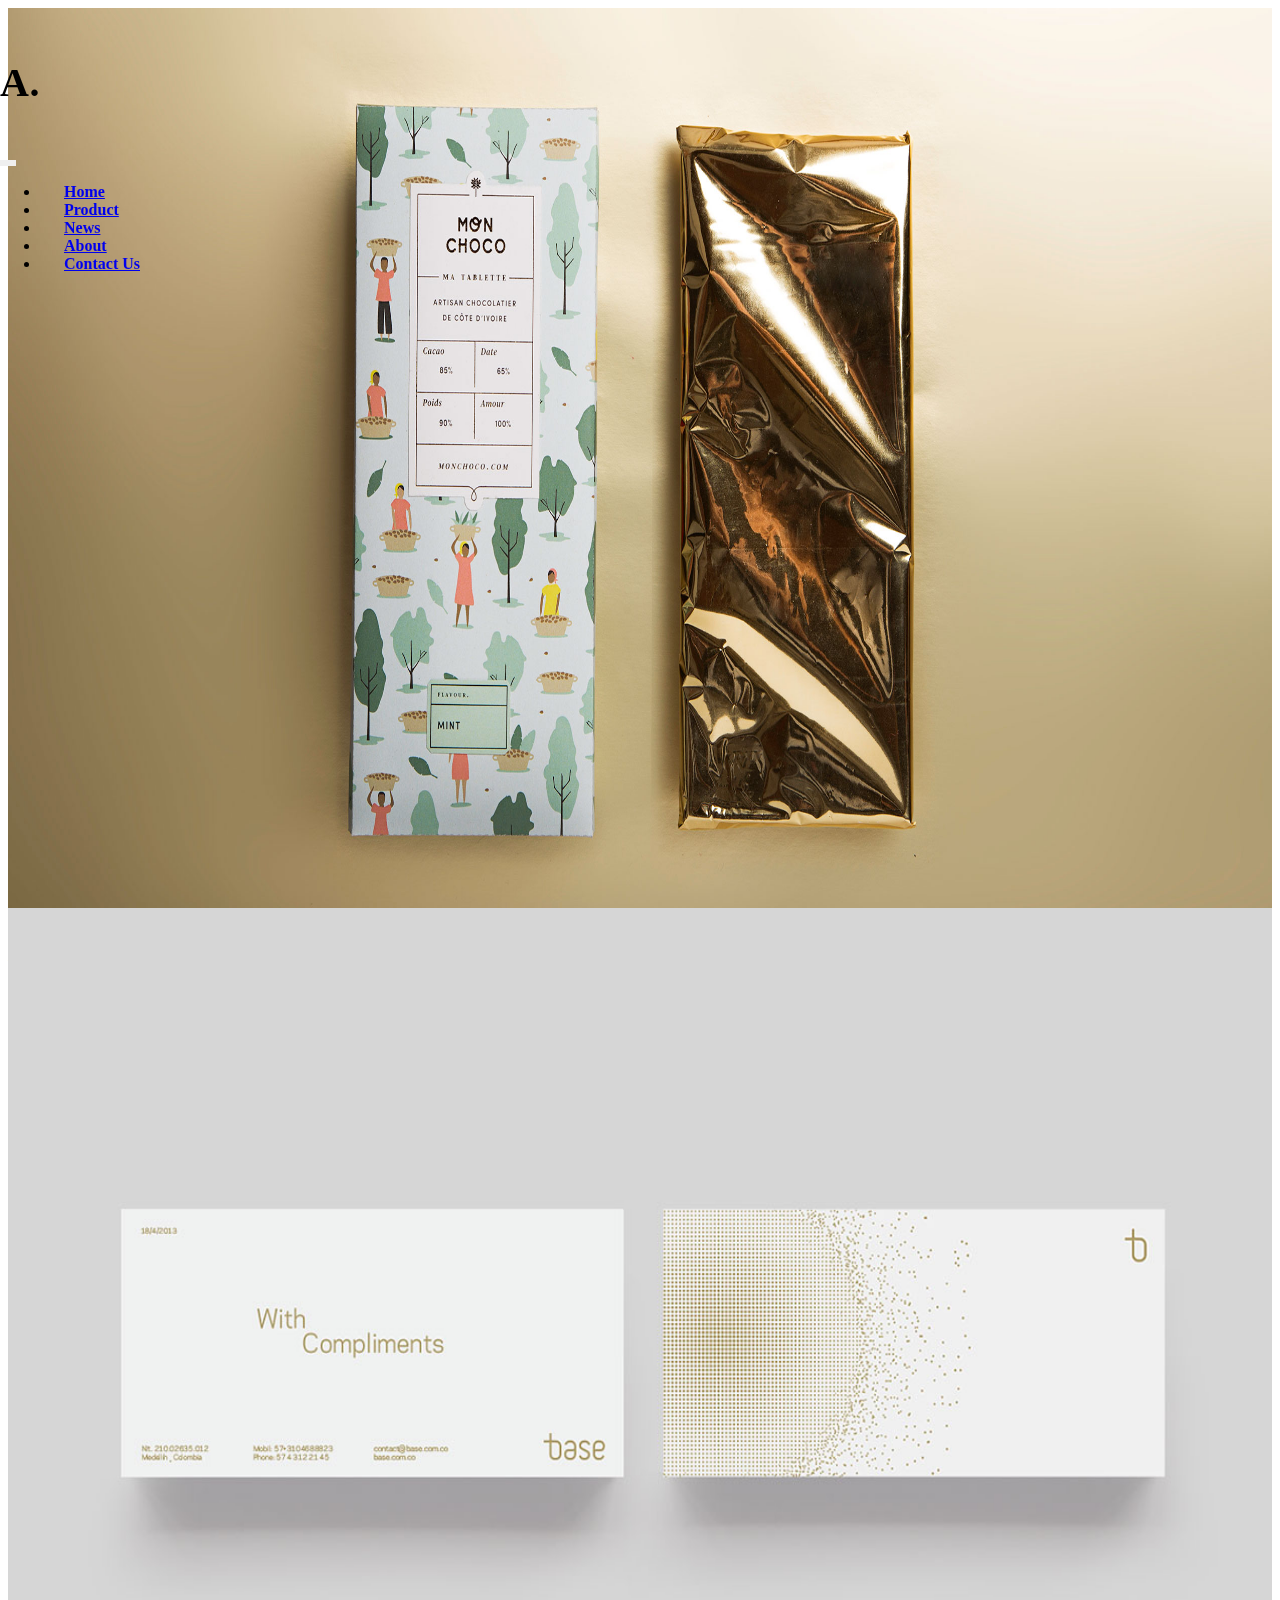
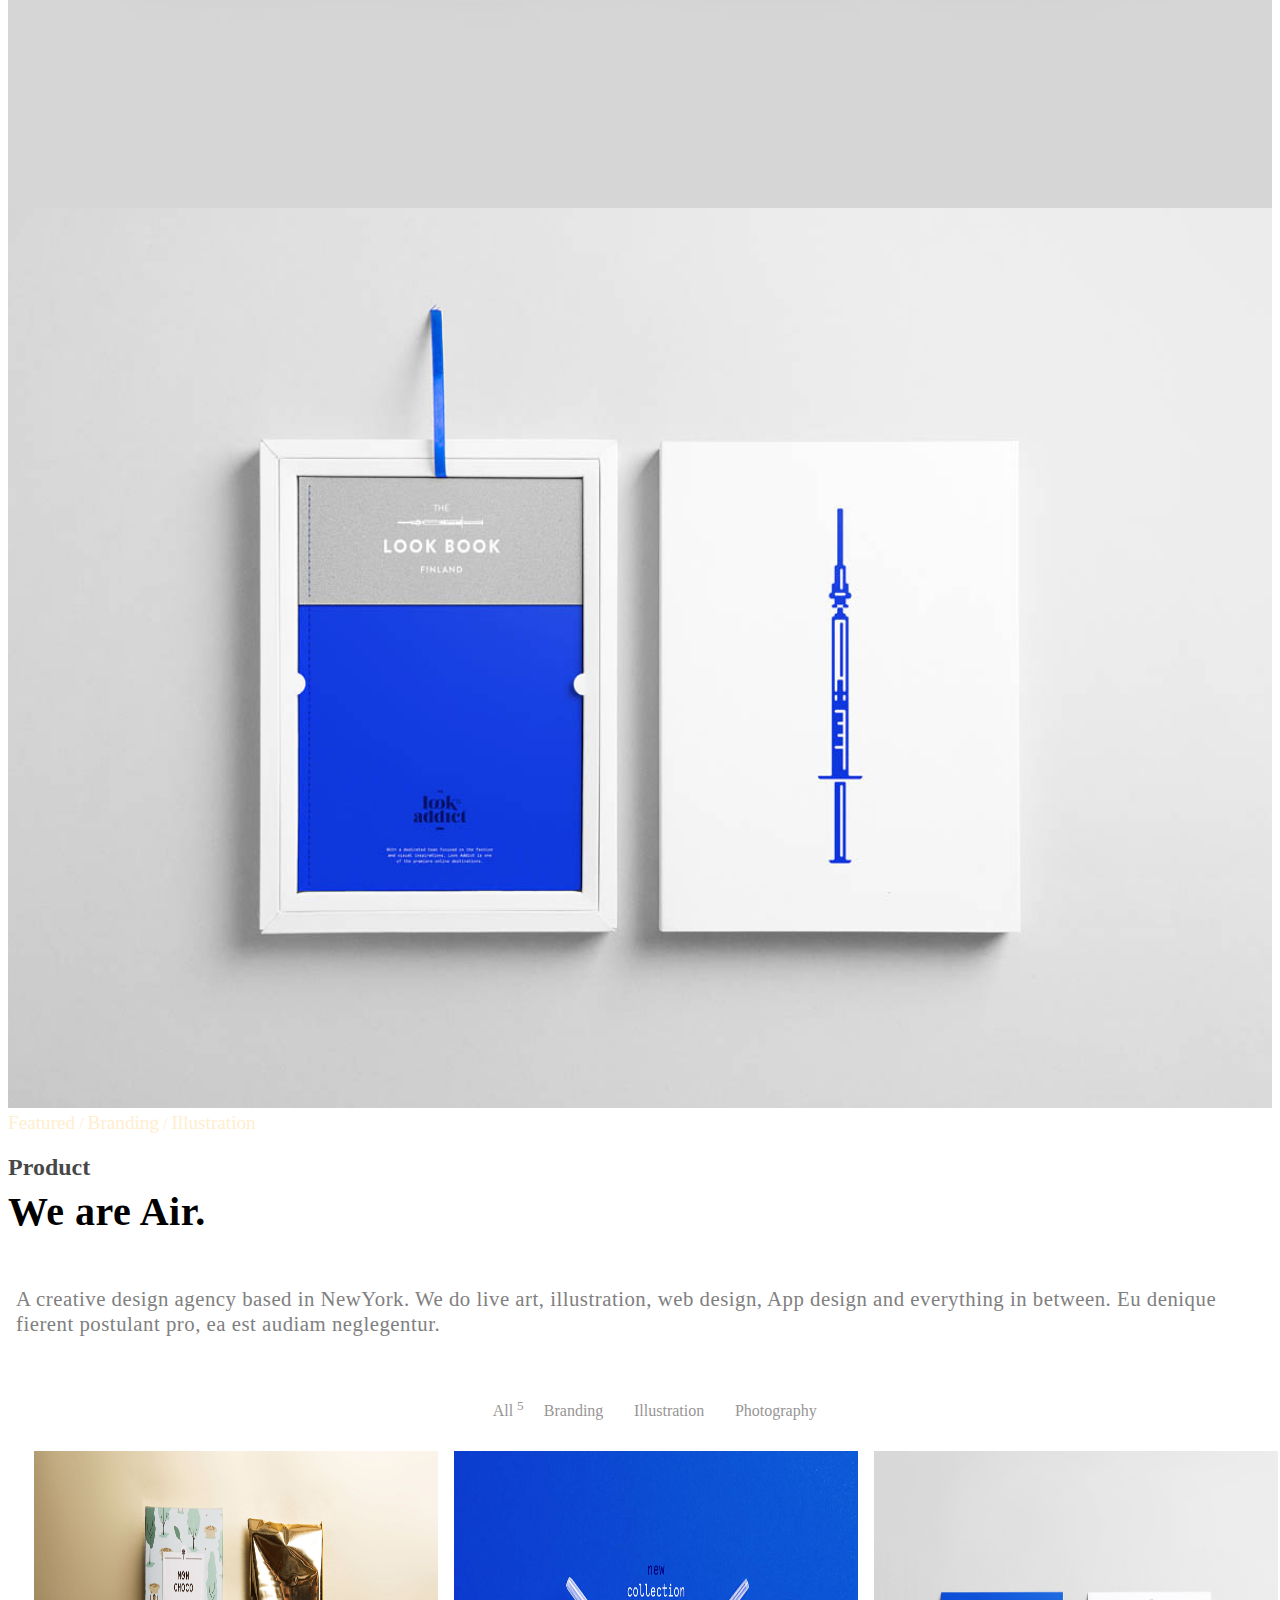
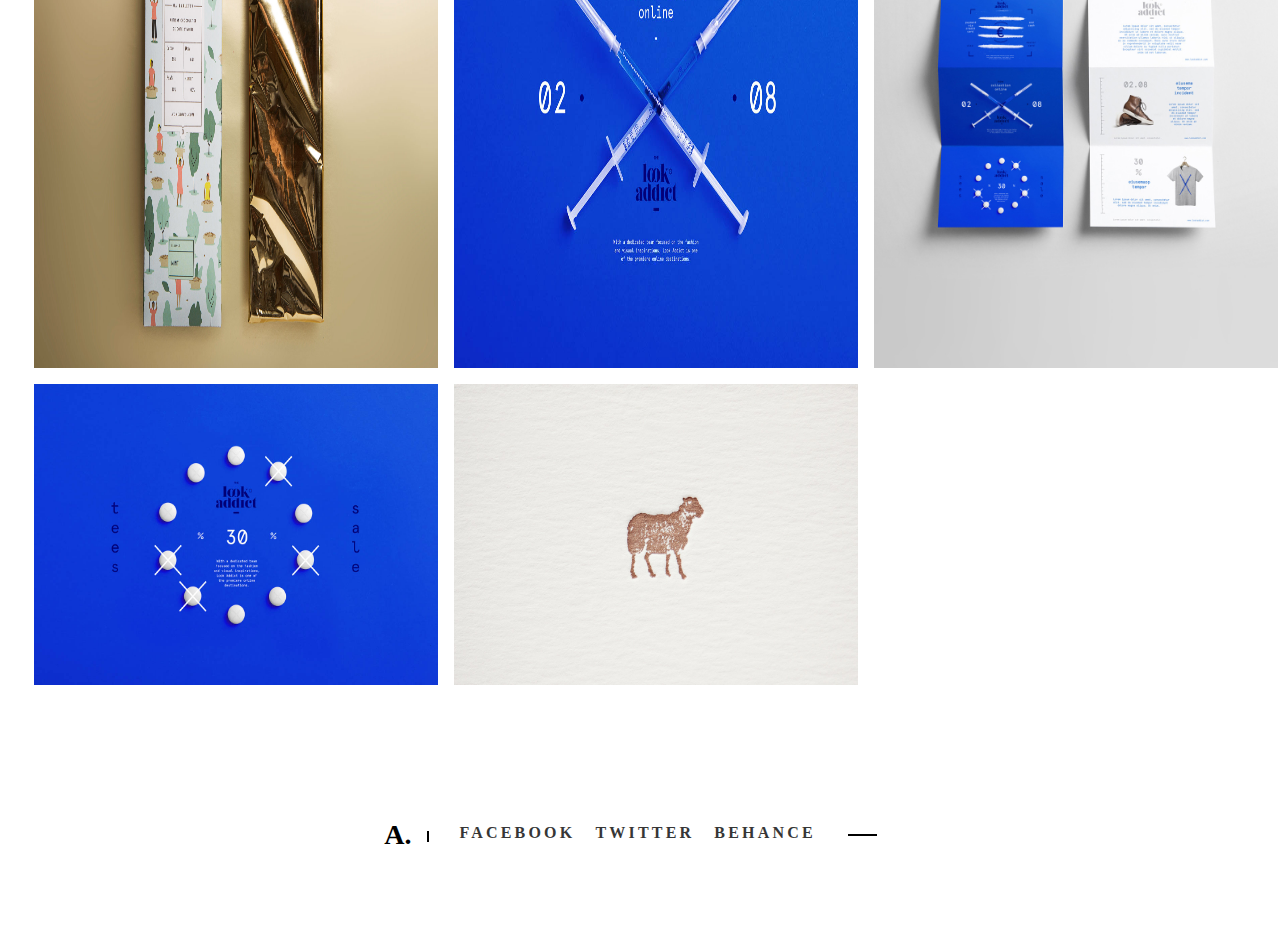
<file: Air-Site/html/index.html>
<!DOCTYPE html>
<html lang="en">
<head>
    <meta charset="UTF-8">
    <meta http-equiv="X-UA-Compatible" content="IE=edge">
    <meta name="viewport" content="width=device-width, initial-scale=1.0">
    <link href="https://cdn.jsdelivr.net/npm/bootstrap@5.2.3/dist/css/bootstrap.min.css" rel="stylesheet" integrity="sha384-rbsA2VBKQhggwzxH7pPCaAqO46MgnOM80zW1RWuH61DGLwZJEdK2Kadq2F9CUG65" crossorigin="anonymous">
    <link rel="stylesheet" href="../css/style.css">
    <title>Air Design</title>
</head>
<body>
    
                     <!--Navbar-->
    <nav class="navbar navbar-expand-lg bg-body-tertiary" data-visible="false">
        <div class="container">
          <h1 class="navbar-brand">A.</h1>
          <button class="navbar-toggler" type="button" data-bs-toggle="collapse" data-bs-target="#navbarNav" aria-controls="navbarNav" aria-expanded="false" aria-label="Toggle navigation">
            <span class="navbar-toggler-icon"></span>
          </button>
          <div class="collapse navbar-collapse" id="navbarNav">
            <ul class="navbar-nav">
              <li class="nav-item">
                <a class="nav-link fancy-link" aria-current="page" href="index.html">Home</a>
              </li>
              <li class="nav-item">
                <a class="nav-link fancy-link" href="product.html">Product</a>
              </li>
              <li class="nav-item">
                <a class="nav-link fancy-link" href="media.html">News</a>
              </li>
              <li class="nav-item">
                <a class="nav-link fancy-link"  href="about.html">About</a>
              </li>
              <li class="nav-item">
                <a class="nav-link fancy-link" href="contact.html">Contact Us</a>
              </li>
            </ul>
          </div>
        </div>
      </nav>
                       <!-- Slider -->
      <div id="carouselExampleInterval" class="carousel slide" data-bs-ride="carousel">
        <div class="carousel-inner">
        <div class="carousel-item active" data-bs-interval="3500">
          <img src="../pics/moco1.jpg" class="d-block w-100 slider-img" alt="slider-pic">
          <div class="carousel-caption d-md-block">
            <span class="carousel-links">
              <a href="">Featured</a> <span class="divider">/</span>
              <a href="">Branding</Basefont></a> <span class="divider">/</span>
              <a href="">Illustration</a>
            </span>
            <h2>Product</h2>
          </div>
        </div>
        <div class="carousel-item" data-bs-interval="3500">
          <img src="../pics/Base-Visual-Identity-006.jpg" class="d-block w-100 slider-img" alt="slider-pic">
          <div class="carousel-caption d-md-block">
            <span class="carousel-links">
              <a href="">Featured</a> <span class="divider">/</span>
              <a href="">Branding</Basefont></a> <span class="divider">/</span>
              <a href="">Illustration</a>
            </span>
            <h2>Product</h2>
          </div>
        </div>
        <div class="carousel-item" data-bs-interval="3500">
          <img src="../pics/Look-Addict-004.jpg" class="d-block w-100 slider-img" alt="slider-pic">
          <div class="carousel-caption d-md-block">
            <span class="carousel-links">
              <a href="">Featured</a> <span class="divider">/</span>
              <a href="">Branding</Basefont></a> <span class="divider">/</span>
              <a href="">Illustration</a>
            </span>
            <h2>Product</h2>
          </div>
        </div>
      </div>
      <button class="carousel-control-prev" type="button" data-bs-target="#carouselExampleInterval" data-bs-slide="prev">
        <span class="carousel-control-prev-icon" aria-hidden="true"></span>
        <span class="visually-hidden">Previous</span>
      </button>
      <button class="carousel-control-next" type="button" data-bs-target="#carouselExampleInterval" data-bs-slide="next">
        <span class="carousel-control-next-icon" aria-hidden="true"></span>
        <span class="visually-hidden">Next</span>
      </button>
    </div>

     <h1 class="text-center pt-5">We are Air.</h1>
     <p class="text-center lh-base"> A creative design agency based in NewYork. We do live art, illustration, web design, App design and everything in between. Eu denique fierent postulant pro, ea est audiam neglegentur.</p>

     <div class="filter-gallery">
      <ul class="list">
        <li class="list-item active" data-filter="all">All <sup class="sup">5</sup></li>
        <li class="list-item" data-filter="branding">Branding <sup class="sup">2</sup></li>
        <li class="list-item" data-filter="illustration">Illustration <sup class="sup">1</sup></li>
        <li class="list-item" data-filter="photography">Photography <sup class="sup">2</sup></li>
      </ul>
      <div class="pics-collection">
        <img class="itembox branding" src="../pics/moco1.jpg">
        <img class="itembox branding" src="../pics/Look-Addict-009.jpg">
        <img class="itembox illustration" src="../pics/Look-Addict-007b.jpg">
        <img class="itembox photography" src="../pics/Look-Addict-010.jpg">
        <img class="itembox photography" src="../pics/Look-Addict-003.jpg">
      </div>
     </div>
     <footer class="footer text-center"> 
      <h3 class="fw-bold">A. <span class="straight"></span></h3>
      <div class="footer-links">
        <a class="fancy-link" href="">FACEBOOK</a> <a class="fancy-link" href="">TWITTER</a> <a class="fancy-link" href="">BEHANCE</a>
      </div>
        <div class="line" onclick="scrolltoTop()"></div>
     </footer>

    
    <script src="../javascript/index.js"></script>
    <script src="https://cdn.jsdelivr.net/npm/bootstrap@5.2.3/dist/js/bootstrap.bundle.min.js" integrity="sha384-kenU1KFdBIe4zVF0s0G1M5b4hcpxyD9F7jL+jjXkk+Q2h455rYXK/7HAuoJl+0I4" crossorigin="anonymous"></script>
</body>
</html>
</file>
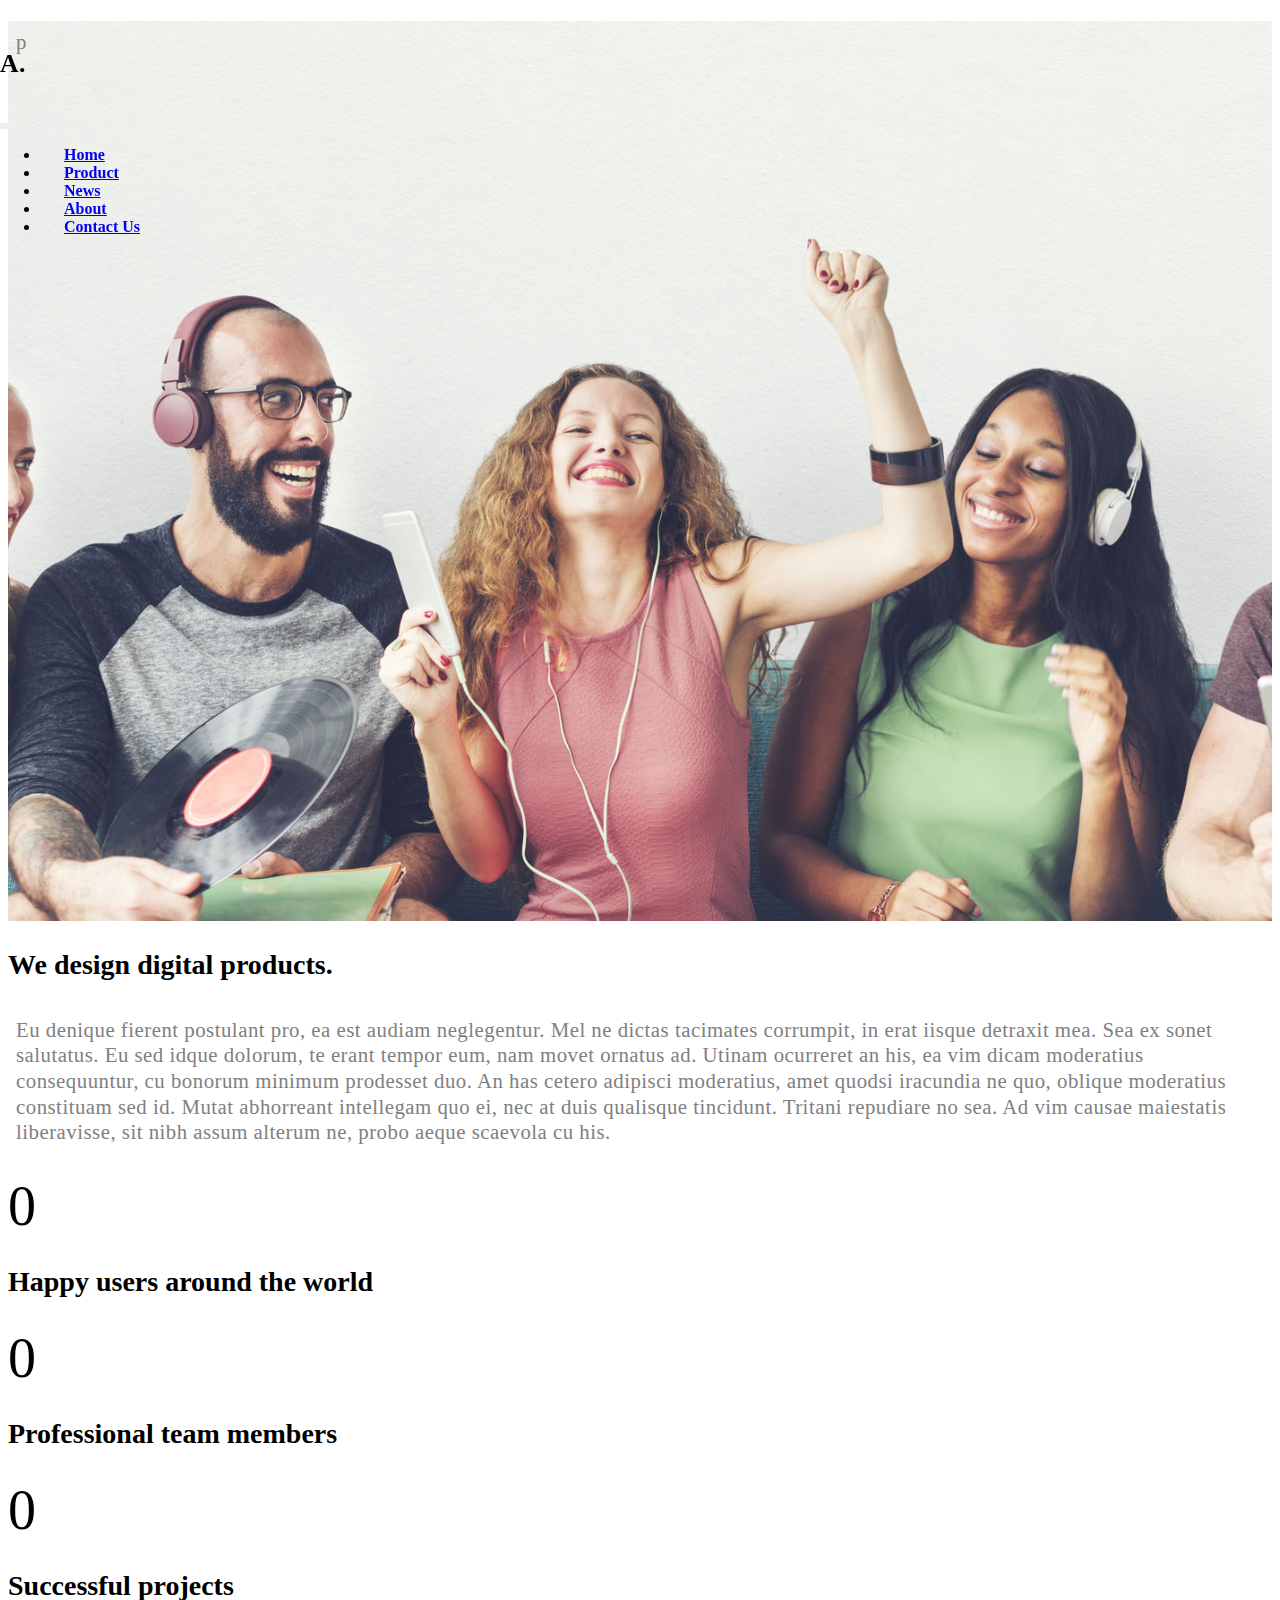
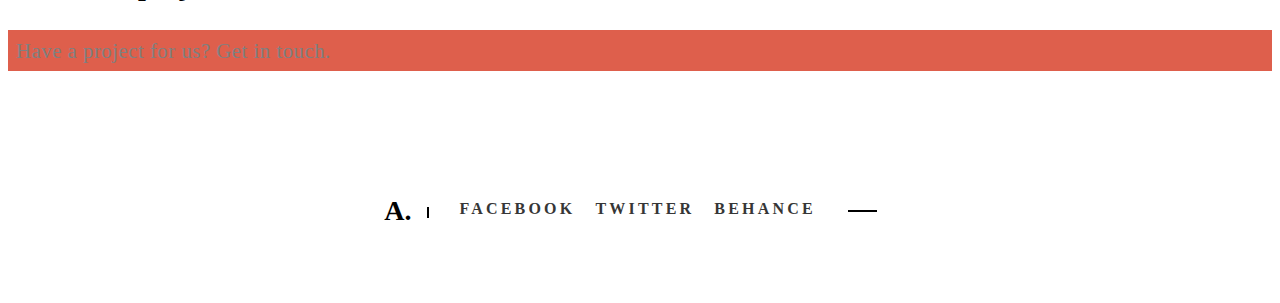
<file: Air-Site/html/about.html>
<!DOCTYPE html>
<html lang="en">
<head>
    <meta charset="UTF-8">
    <meta http-equiv="X-UA-Compatible" content="IE=edge">
    <meta name="viewport" content="width=device-width, initial-scale=1.0">
    <link href="https://cdn.jsdelivr.net/npm/bootstrap@5.2.3/dist/css/bootstrap.min.css" rel="stylesheet" integrity="sha384-rbsA2VBKQhggwzxH7pPCaAqO46MgnOM80zW1RWuH61DGLwZJEdK2Kadq2F9CUG65" crossorigin="anonymous">
    <link rel="stylesheet" href="../css/about.css">
    <link rel="stylesheet" href="../css/style.css">
    
    <title>Air Design</title>
</head>
<body>
    <nav class="navbar navbar-expand-lg bg-body-tertiary" data-visible="false">
        <div class="container">
          <h1 class="navbar-brand h1">A.</h1>
          <button class="navbar-toggler" type="button" data-bs-toggle="collapse" data-bs-target="#navbarNav" aria-controls="navbarNav" aria-expanded="false" aria-label="Toggle navigation">
            <span class="navbar-toggler-icon"></span>
          </button>
          <div class="collapse navbar-collapse" id="navbarNav">
            <ul class="navbar-nav">
              <li class="nav-item">
                <a class="nav-link fancy-link" aria-current="page" href="index.html">Home</a>
              </li>
              <li class="nav-item">
                <a class="nav-link fancy-link" href="product.html">Product</a>
              </li>
              <li class="nav-item">
                <a class="nav-link fancy-link" href="media.html">News</a>
              </li>
              <li class="nav-item">
                <a class="nav-link fancy-link" href="about.html">About</a>
              </li>
              <li class="nav-item">
                <a class="nav-link fancy-link" href="contact.html">Contact Us</a>
              </li>
            </ul>
          </div>
        </div>
      </nav>

      <section class="hero-img">
         <p class="opacity-0">p</p>
      </section>

    <section class="mt-5">
      <h3 class="text-center">We design digital products.</h3>
       <p class="pt-3 text-center lh-base">Eu denique fierent postulant pro, ea est audiam neglegentur. Mel ne dictas tacimates corrumpit, in erat iisque detraxit mea. Sea ex sonet salutatus. Eu sed idque dolorum, te erant tempor eum, nam movet ornatus ad. Utinam ocurreret an his, ea vim dicam moderatius consequuntur, cu bonorum minimum prodesset duo. An has cetero adipisci moderatius, amet quodsi iracundia ne quo, oblique moderatius constituam sed id. Mutat abhorreant intellegam quo ei, nec at duis qualisque tincidunt. Tritani repudiare no sea. Ad vim causae maiestatis liberavisse, sit nibh assum alterum ne, probo aeque scaevola cu his.</p>
    </section>
       <div class="container-fluid">
        <div class="row mt-5">
          <div class="col-md-4">
            <div class="countdown-div text-center">
              <div class="integer integer1" data-countInt="20000">0</div>
              <h3>Happy users around the world</h3>
            </div>
          </div>
          <div class="col-md-4">
            <div class="countdown-div text-center">
              <div class="integer" data-countInt="18">0</div>
              <h3>Professional team members</h3>
            </div>
          </div>
          <div class="col-md-4">
            <div class="countdown-div text-center">
              <div class="integer" data-countInt="36">0</div>
              <h3>Successful projects</h3>
            </div>
          </div>
        </div>
       </div>

       <div class="container-fluid mt-5 pt-5 pb-5 cstm-bg">
        <div class="container text-center pt-2 pb-2">
          <div>
            <p class="text-white cp">Have a project for us? Get in touch.</p>
          </div>
        </div>
       </div>
       <footer class="footer text-center"> 
        <h3 class="fw-bold">A. <span class="straight"></span></h3>
        <div class="footer-links">
          <a class="fancy-link" href="">FACEBOOK</a> <a class="fancy-link" href="">TWITTER</a> <a class="fancy-link" href="">BEHANCE</a>
        </div>
          <div class="line" onclick="scrolltoTop()"></div>
       </footer>

      <script src="../javascript/index.js"></script>
      <script src="../javascript/about.js"></script>
      <script src="https://cdn.jsdelivr.net/npm/bootstrap@5.2.3/dist/js/bootstrap.bundle.min.js" integrity="sha384-kenU1KFdBIe4zVF0s0G1M5b4hcpxyD9F7jL+jjXkk+Q2h455rYXK/7HAuoJl+0I4" crossorigin="anonymous"></script>
</body>
</html>
</file>
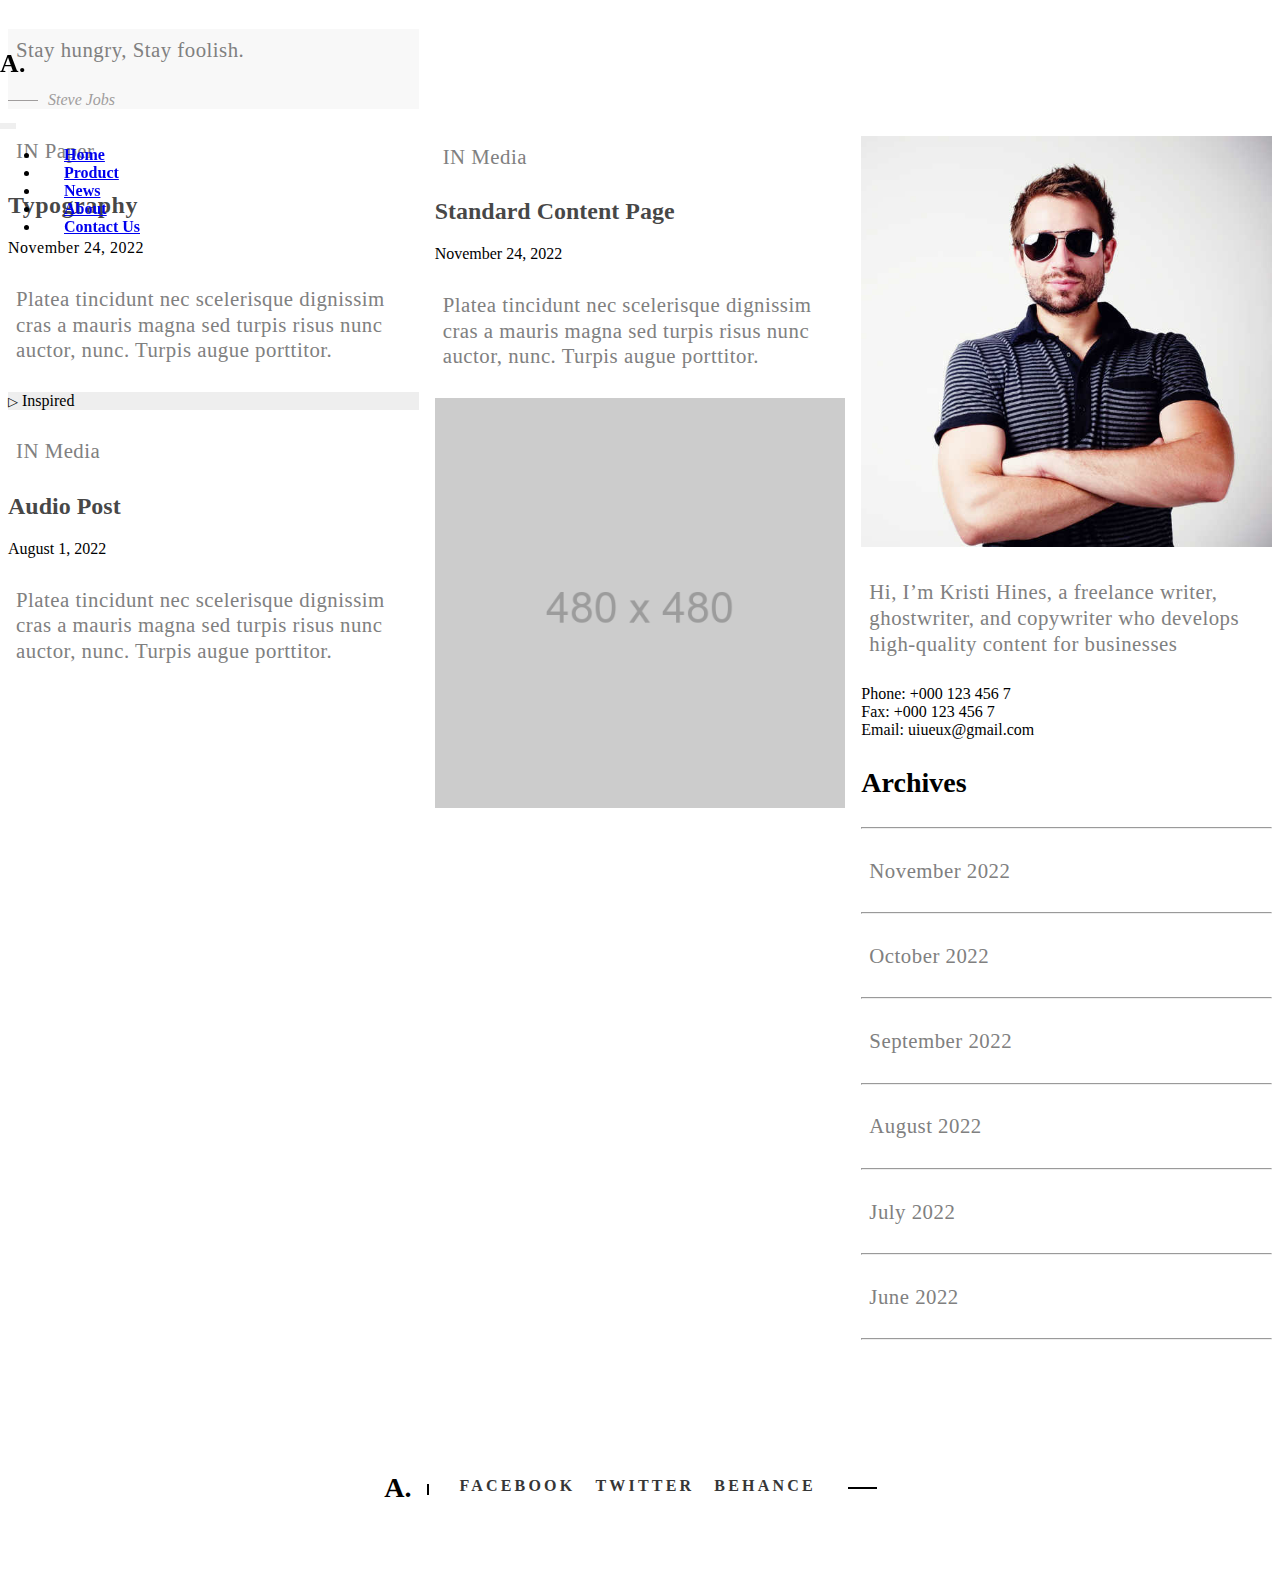
<file: Air-Site/html/media.html>
<!DOCTYPE html>
<html lang="en">
<head>
    <meta charset="UTF-8">
    <meta http-equiv="X-UA-Compatible" content="IE=edge">
    <meta name="viewport" content="width=device-width, initial-scale=1.0">
    <link href="https://cdn.jsdelivr.net/npm/bootstrap@5.2.3/dist/css/bootstrap.min.css" rel="stylesheet" integrity="sha384-rbsA2VBKQhggwzxH7pPCaAqO46MgnOM80zW1RWuH61DGLwZJEdK2Kadq2F9CUG65" crossorigin="anonymous">
    <link rel="stylesheet" href="../css/style.css" />
    <link rel="stylesheet" href="../css/media.css" />
    <title>Air Design</title>
</head>
<body>
    <nav class="navbar navbar-expand-lg bg-body-tertiary" data-visible="false">
        <div class="container">
          <h1 class="navbar-brand h1">A.</h1>
          <button
            class="navbar-toggler"
            type="button"
            data-bs-toggle="collapse"
            data-bs-target="#navbarNav"
            aria-controls="navbarNav"
            aria-expanded="false"
            aria-label="Toggle navigation"
          >
            <span class="navbar-toggler-icon"></span>
          </button>
          <div class="collapse navbar-collapse" id="navbarNav">
            <ul class="navbar-nav">
              <li class="nav-item">
                <a
                  class="nav-link fancy-link"
                  aria-current="page"
                  href="index.html"
                  >Home</a
                >
              </li>
              <li class="nav-item">
                <a class="nav-link fancy-link" href="product.html">Product</a>
              </li>
              <li class="nav-item">
                <a class="nav-link fancy-link" href="media.html">News</a>
              </li>
              <li class="nav-item">
                <a class="nav-link fancy-link" href="about.html">About</a>
              </li>
              <li class="nav-item">
                <a class="nav-link fancy-link" href="contact.html">Contact Us</a>
              </li>
            </ul>
          </div>
        </div>
      </nav>

      <div class="container-fluid grid">
        <div class="mt-5 pt-5">
            <div class="blog-quote pt-2 p-2 m-2">
                <p class="fst-italic text-dark">Stay hungry, Stay foolish.</p>
                <cite>
                    <span class="cite-line"></span>
                    Steve Jobs
                </cite>
            </div>
            <div class="in-paper">
              <p class="fs-5 mb-0 mt-4">IN Paper</p>
              <h2 class="p-2 "><a href="./news.html">Typography</a></h2>
              <div class="p-2 lh-base">
                November 24, 2022
                <br>
                <p class="fs-5 p-0 mt-3">
                Platea tincidunt nec scelerisque dignissim cras a mauris magna sed turpis risus nunc auctor, nunc. Turpis augue porttitor.
              </p>
              </div>
            </div>
            <div class="p-2 audio fs-5">
              <button class="togglle p-3"> &#9655</button> Inspired
            </div>
            <div>
              <p class="fs-5 mb-0 mt-4">IN Media</p>
              <h2 class="p-2"><a href="./news.html">Audio Post</a></h2>
              <div class="p-2 lh-base">
                August 1, 2022
                <br>
                <p class="fs-5 p-0 mt-3">
                  Platea tincidunt nec scelerisque dignissim cras a mauris magna sed turpis risus nunc auctor, nunc. Turpis augue porttitor.
                  </p>
              </div>
            </div>

      </div>
      <div class="ms-1 second-col">
        <p class="fs-5 mb-0 second-col-p">IN Media</p>
        <h2 class="p-2"><a href="./news.html">Standard Content Page</a></h2>
        <div class="p-2 lh-base">
          November 24, 2022
          <br>
            <p class="fs-5 p-0 mt-3">
             Platea tincidunt nec scelerisque dignissim cras a mauris magna sed turpis risus nunc auctor, nunc. Turpis augue porttitor.
             </p>
             <img src="../pics/480x480.png" alt="">
        </div>

      </div>
      <aside class="p-2">
        <div claas="aside-img">
        <img src="../pics/photo.jpg" alt="">
      </div>
    
      <p class="fs-6 mt-3 p-0">Hi, I’m Kristi Hines, a freelance writer, ghostwriter, and copywriter who develops high-quality content for businesses</p>

      <span>Phone: +000 123 456 7</span><br>
      <span>Fax: +000 123 456 7</span><br>
      <span>Email: uiueux@gmail.com</span><br>

      <h3 class="mt-5 fs-3 text-center">Archives</h3><hr class="new">
      <p class="fw-light fs-6 p-0 pointer">November 2022</p><hr>
      <p class="fw-light fs-6 p-0 pointer">October 2022</p><hr>
      <p class="fw-light fs-6 p-0 pointer">September 2022</p><hr>
      <p class="fw-light fs-6 p-0 pointer">August 2022</p><hr>
      <p class="fw-light fs-6 p-0 pointer">July 2022</p><hr>
      <p class="fw-light fs-6 p-0 pointer">June 2022</p><hr>
      </aside>
     </div>
     <footer class="footer text-center">
      <h3 class="fw-bold">A. <span class="straight"></span></h3>
      <div class="footer-links">
        <a class="fancy-link" href="">FACEBOOK</a>
        <a class="fancy-link" href="">TWITTER</a>
        <a class="fancy-link" href="">BEHANCE</a>
      </div>
      <div class="line" onclick="scrolltoTop()"></div>
    </footer>


    <script src="../javascript/media.js"></script>
    <script src="../javascript/index.js"></script>
    <script
      src="https://cdn.jsdelivr.net/npm/bootstrap@5.2.3/dist/js/bootstrap.bundle.min.js"
      integrity="sha384-kenU1KFdBIe4zVF0s0G1M5b4hcpxyD9F7jL+jjXkk+Q2h455rYXK/7HAuoJl+0I4"
      crossorigin="anonymous"
    ></script>
</body>
</html>
</file>
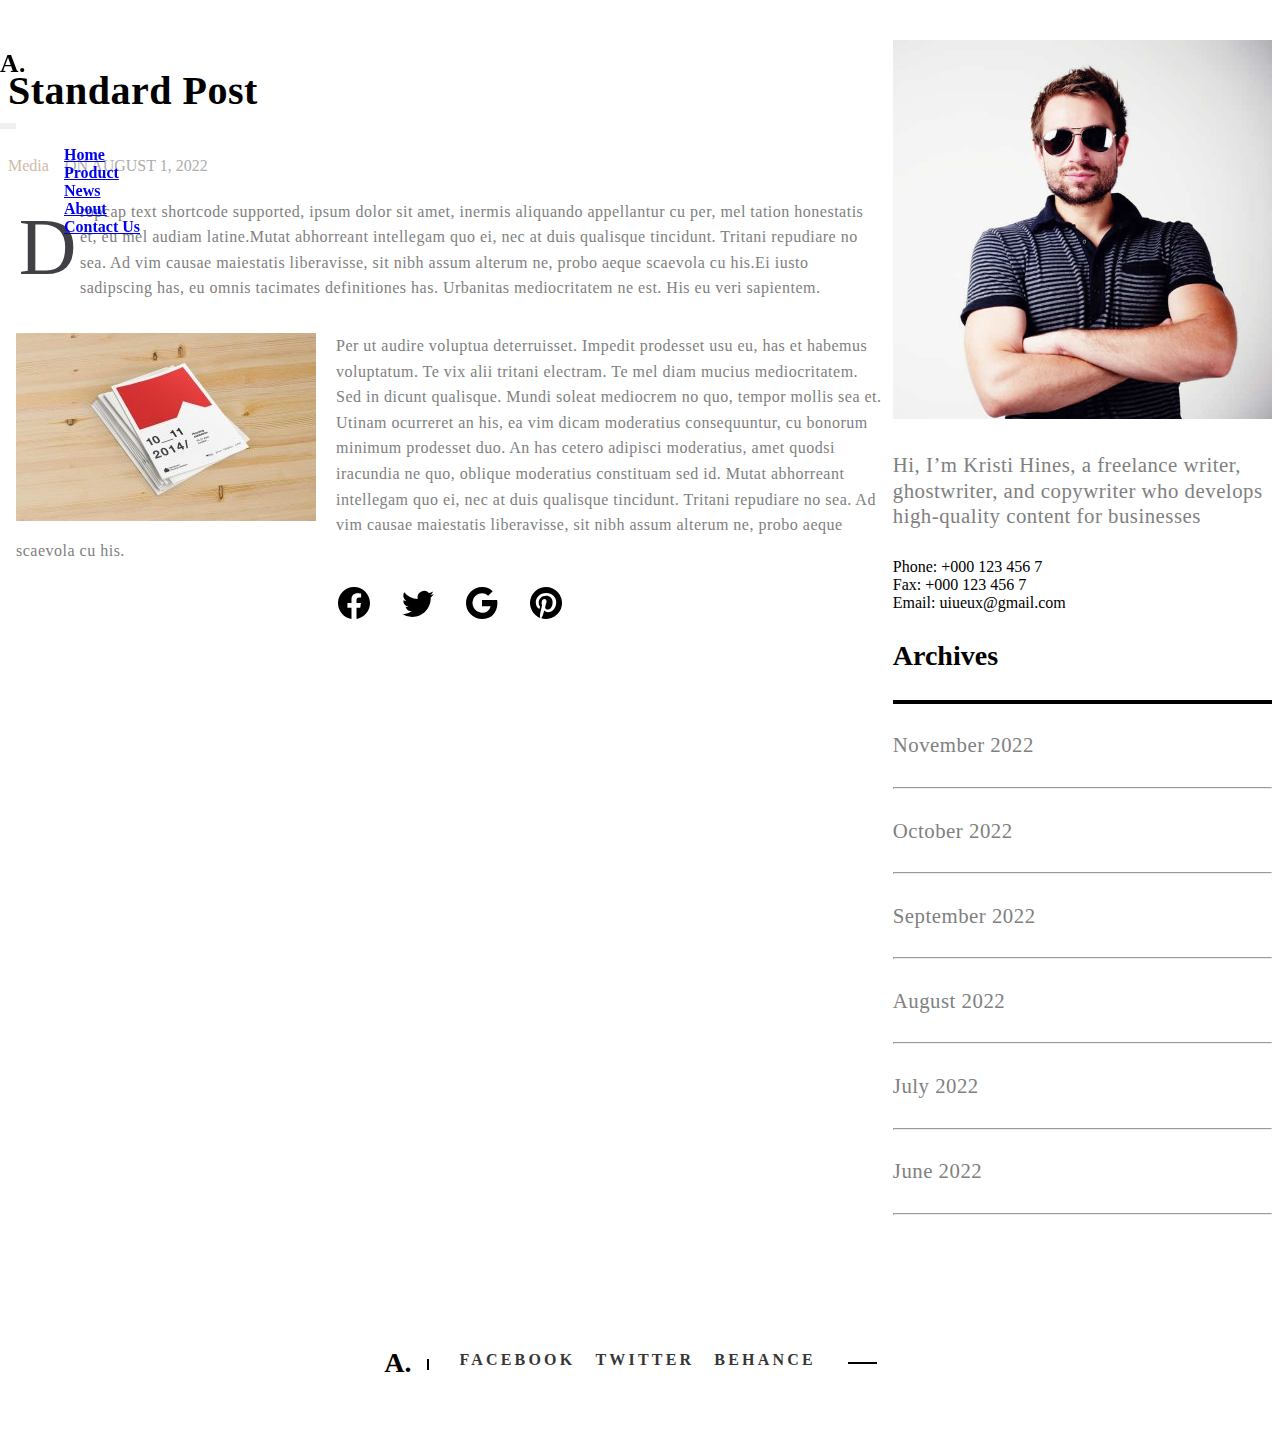
<file: Air-Site/html/news.html>
<!DOCTYPE html>
<html lang="en">
  <head>
    <meta charset="UTF-8" />
    <meta http-equiv="X-UA-Compatible" content="IE=edge" />
    <meta name="viewport" content="width=device-width, initial-scale=1.0" />
    <link
      href="https://cdn.jsdelivr.net/npm/bootstrap@5.2.3/dist/css/bootstrap.min.css"
      rel="stylesheet"
      integrity="sha384-rbsA2VBKQhggwzxH7pPCaAqO46MgnOM80zW1RWuH61DGLwZJEdK2Kadq2F9CUG65"
      crossorigin="anonymous"
    />
    <link rel="stylesheet" href="../css/style.css" />
    <link rel="stylesheet" href="../css/news.css" />
    <title>Air Design</title>
  </head>
  <body>
    <nav class="navbar navbar-expand-lg bg-body-tertiary" data-visible="false">
      <div class="container">
        <h1 class="navbar-brand h1">A.</h1>
        <button
          class="navbar-toggler"
          type="button"
          data-bs-toggle="collapse"
          data-bs-target="#navbarNav"
          aria-controls="navbarNav"
          aria-expanded="false"
          aria-label="Toggle navigation"
        >
          <span class="navbar-toggler-icon"></span>
        </button>
        <div class="collapse navbar-collapse" id="navbarNav">
          <ul class="navbar-nav">
            <li class="nav-item">
              <a
                class="nav-link fancy-link"
                aria-current="page"
                href="index.html"
                >Home</a
              >
            </li>
            <li class="nav-item">
              <a class="nav-link fancy-link" href="product.html">Product</a>
            </li>
            <li class="nav-item">
              <a class="nav-link fancy-link" href="media.html">News</a>
            </li>
            <li class="nav-item">
              <a class="nav-link fancy-link" href="about.html">About</a>
            </li>
            <li class="nav-item">
              <a class="nav-link fancy-link" href="contact.html">Contact Us</a>
            </li>
          </ul>
        </div>
      </div>
    </nav>
    <div class="container-fluid mt-5 grid">
      <div class="container">
        <h1 class="fs-1 fw-bold">Standard Post</h1>
        <div class="flex">
          <span class="media">Media</span>
          <span class="date">ON AUGUST 1, 2022</span>
        </div>
        <div class="entry">
          <p class="fs-5 lh-base">
            <span class="d">D</span> ropcap text shortcode supported, ipsum
            dolor sit amet, inermis aliquando appellantur cu per, mel tation
            honestatis et, eu mel audiam latine.Mutat abhorreant intellegam quo
            ei, nec at duis qualisque tincidunt. Tritani repudiare no sea. Ad
            vim causae maiestatis liberavisse, sit nibh assum alterum ne, probo
            aeque scaevola cu his.Ei iusto sadipscing has, eu omnis tacimates
            definitiones has. Urbanitas mediocritatem ne est. His eu veri
            sapientem.
          </p>
          <p class="fs-5 lh-base">
            <img src="../pics/Red-Room-006-300x188.jpg" alt="Red Room">
            Per ut audire voluptua deterruisset. Impedit prodesset usu eu, has
            et habemus voluptatum. Te vix alii tritani electram. Te mel diam
            mucius mediocritatem. Sed in dicunt qualisque. Mundi soleat
            mediocrem no quo, tempor mollis sea et. Utinam ocurreret an his, ea
            vim dicam moderatius consequuntur, cu bonorum minimum prodesset duo.
            An has cetero adipisci moderatius, amet quodsi iracundia ne quo,
            oblique moderatius constituam sed id. Mutat abhorreant intellegam
            quo ei, nec at duis qualisque tincidunt. Tritani repudiare no sea.
            Ad vim causae maiestatis liberavisse, sit nibh assum alterum ne,
            probo aeque scaevola cu his.
          </p>
        </div>
        <div>
          <ul class="flex1">
            <li><img class="icon" src="../icons/facebook.svg" alt="" /></li>
            <li><img class="icon" src="../icons/twitter.svg" alt="" /></li>
            <li><img class="icon" src="../icons/google.svg" alt="" /></li>
            <li><img class="icon" src="../icons/pinterest.svg" alt="" /></li>
          </ul>
        </div>
      </div>
      <aside class="p-3">
        <div claas="aside-img">
        <img src="../pics/photo.jpg" alt="">
      </div>
    
      <p class="fs-6 mt-3">Hi, I’m Kristi Hines, a freelance writer, ghostwriter, and copywriter who develops high-quality content for businesses</p>

      <span>Phone: +000 123 456 7</span><br>
      <span>Fax: +000 123 456 7</span><br>
      <span>Email: uiueux@gmail.com</span><br>

      <h3 class="mt-5 fs-3 text-center">Archives</h3><hr class="new">
      <p class="fw-light fs-6 p-0 pointer">November 2022</p><hr>
      <p class="fw-light fs-6 p-0 pointer">October 2022</p><hr>
      <p class="fw-light fs-6 p-0 pointer">September 2022</p><hr>
      <p class="fw-light fs-6 p-0 pointer">August 2022</p><hr>
      <p class="fw-light fs-6 p-0 pointer">July 2022</p><hr>
      <p class="fw-light fs-6 p-0 pointer">June 2022</p><hr>
      </aside>
    </div>
    <footer class="footer text-center">
      <h3 class="fw-bold">A. <span class="straight"></span></h3>
      <div class="footer-links">
        <a class="fancy-link" href="">FACEBOOK</a>
        <a class="fancy-link" href="">TWITTER</a>
        <a class="fancy-link" href="">BEHANCE</a>
      </div>
      <div class="line" onclick="scrolltoTop()"></div>
    </footer>

    <script src="../javascript/index.js"></script>
    <script
      src="https://cdn.jsdelivr.net/npm/bootstrap@5.2.3/dist/js/bootstrap.bundle.min.js"
      integrity="sha384-kenU1KFdBIe4zVF0s0G1M5b4hcpxyD9F7jL+jjXkk+Q2h455rYXK/7HAuoJl+0I4"
      crossorigin="anonymous"
    ></script>
  </body>
</html>
</file>
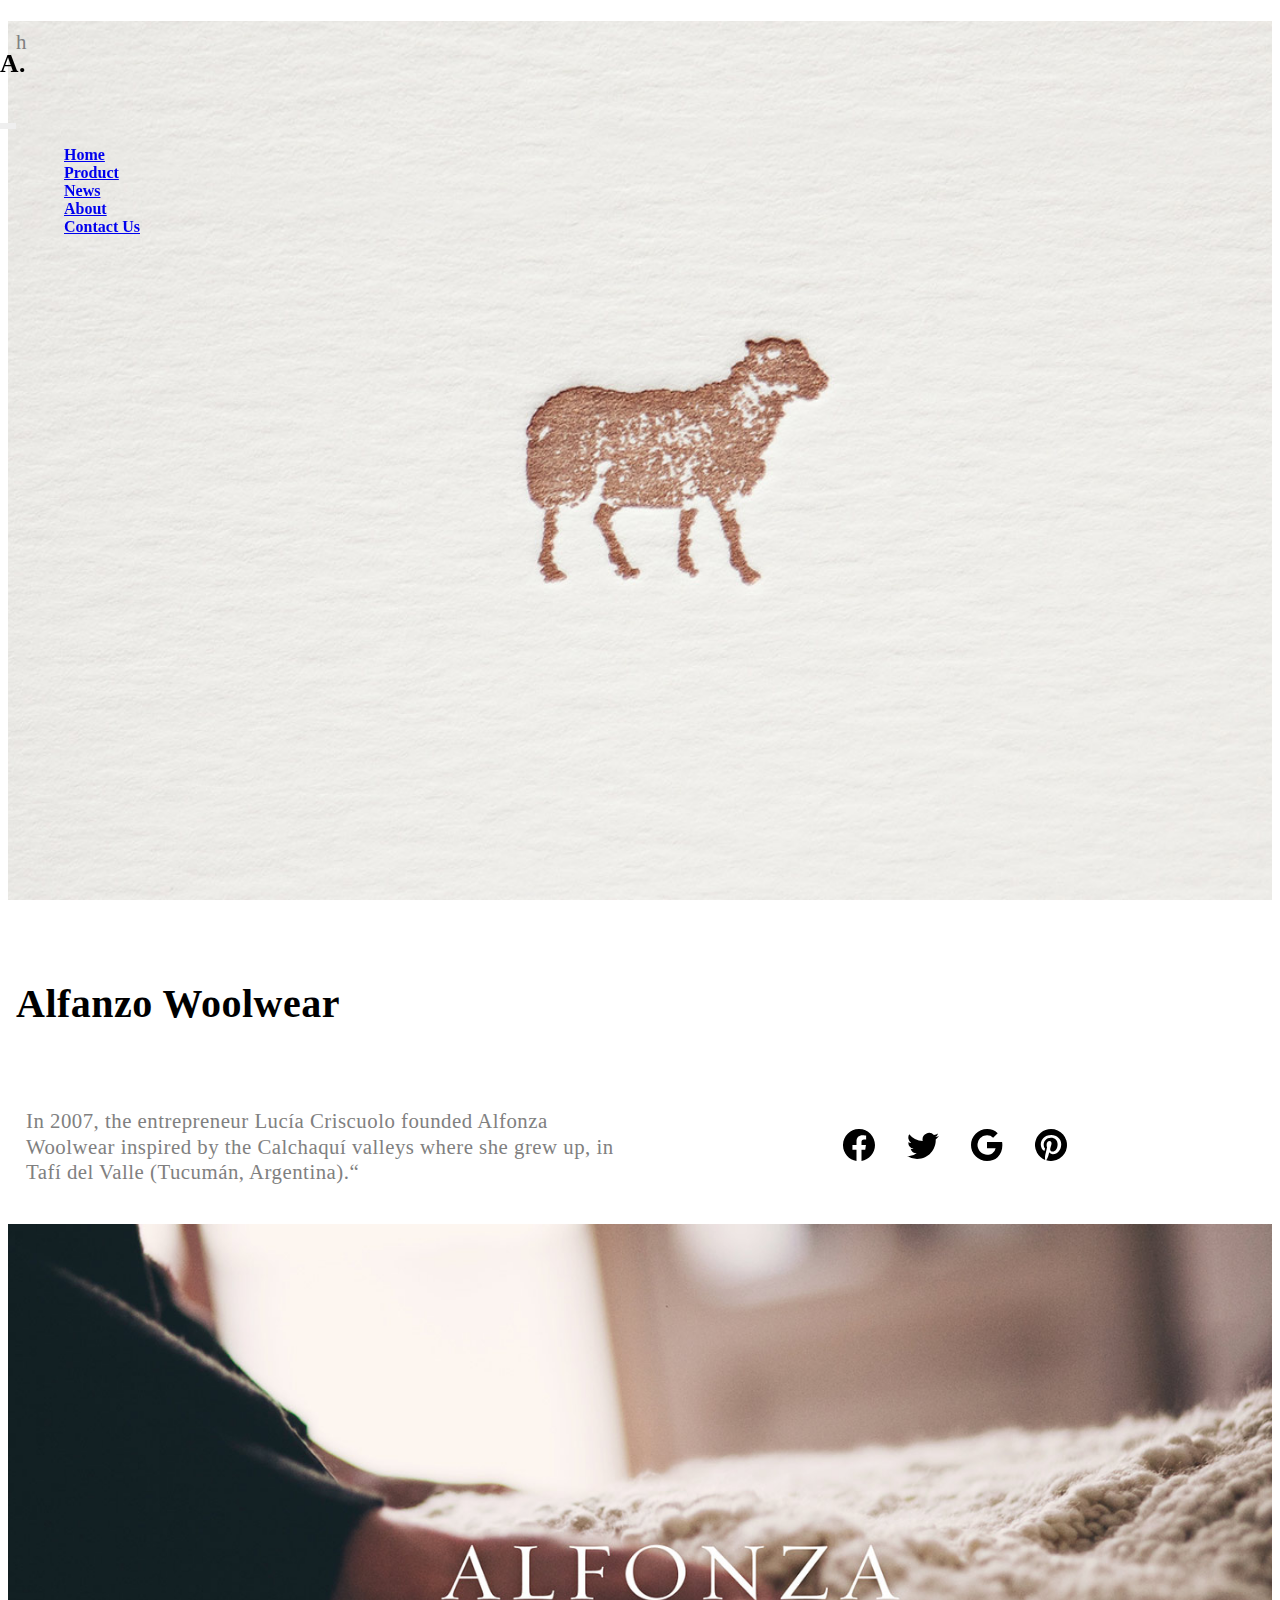
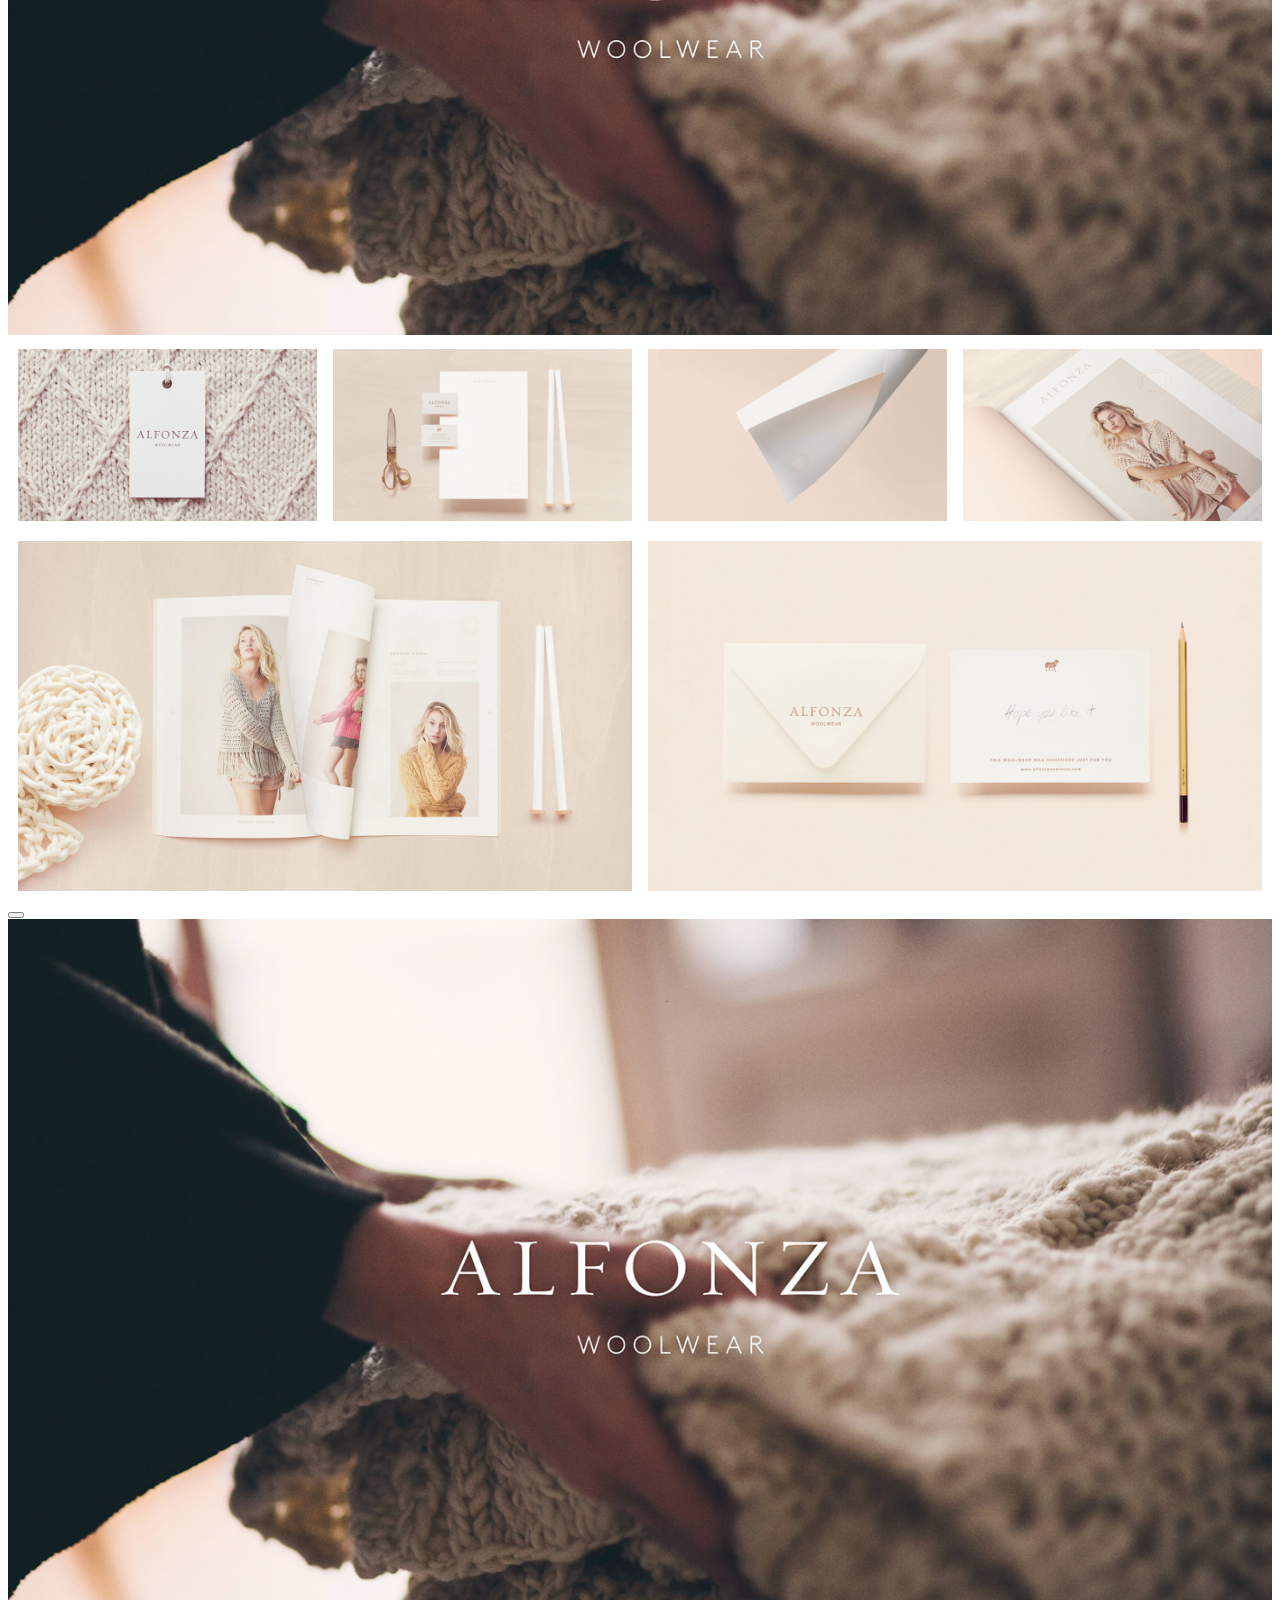
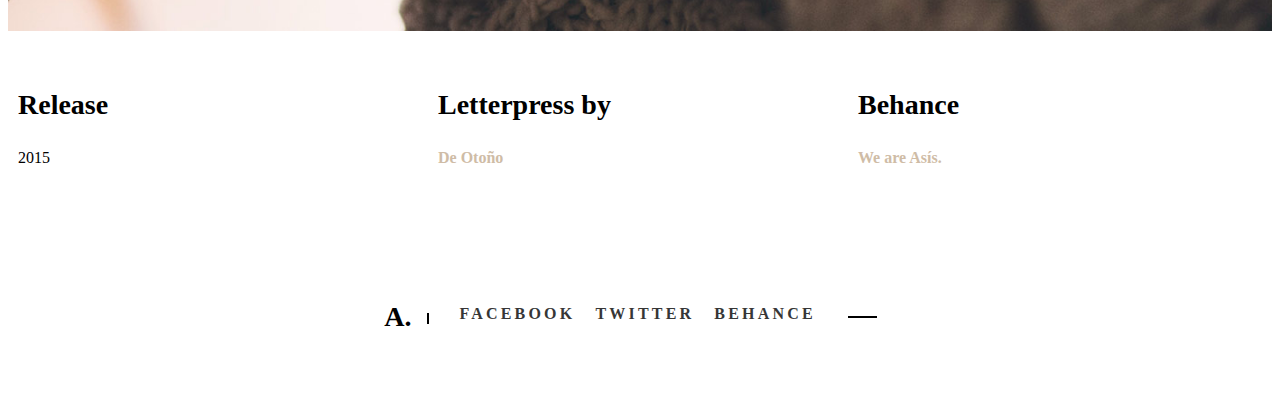
<file: Air-Site/html/product.html>
<!DOCTYPE html>
<html lang="en">
  <head>
    <meta charset="UTF-8" />
    <meta http-equiv="X-UA-Compatible" content="IE=edge" />
    <meta name="viewport" content="width=device-width, initial-scale=1.0" />
    <link
      href="https://cdn.jsdelivr.net/npm/bootstrap@5.2.3/dist/css/bootstrap.min.css"
      rel="stylesheet"
      integrity="sha384-rbsA2VBKQhggwzxH7pPCaAqO46MgnOM80zW1RWuH61DGLwZJEdK2Kadq2F9CUG65"
      crossorigin="anonymous"
    />
    <link rel="stylesheet" href="../css/style.css" />
    <link rel="stylesheet" href="../css/product.css" />
    <title>Air Design</title>
  </head>
  <body>
    <nav class="navbar navbar-expand-lg bg-body-tertiary" data-visible="false">
      <div class="container">
        <h1 class="navbar-brand h1">A.</h1>
        <button
          class="navbar-toggler"
          type="button"
          data-bs-toggle="collapse"
          data-bs-target="#navbarNav"
          aria-controls="navbarNav"
          aria-expanded="false"
          aria-label="Toggle navigation"
        >
          <span class="navbar-toggler-icon"></span>
        </button>
        <div class="collapse navbar-collapse" id="navbarNav">
          <ul class="navbar-nav">
            <li class="nav-item">
              <a
                class="nav-link fancy-link"
                aria-current="page"
                href="index.html"
                >Home</a
              >
            </li>
            <li class="nav-item">
              <a class="nav-link fancy-link" href="product.html">Product</a>
            </li>
            <li class="nav-item">
              <a class="nav-link fancy-link" href="media.html">News</a>
            </li>
            <li class="nav-item">
              <a class="nav-link fancy-link" href="about.html">About</a>
            </li>
            <li class="nav-item">
              <a class="nav-link fancy-link" href="contact.html">Contact Us</a>
            </li>
          </ul>
        </div>
      </div>
    </nav>

    <div class="hero">
      <p class="opacity-0">h</p>
    </div>
    <section>
      <div class="container-fluid">
        <h1 class="display-1 fw-bold">Alfanzo Woolwear</h1>
        <div class="grid">
          <p class="lh-base">
            In 2007, the entrepreneur Lucía Criscuolo founded Alfonza Woolwear
            inspired by the Calchaquí valleys where she grew up, in Tafí del
            Valle (Tucumán, Argentina).“
          </p>
          <div>
            <ul class="flex">
              <li><img class="icon" src="../icons/facebook.svg" alt="" /></li>
              <li><img class="icon" src="../icons/twitter.svg" alt="" /></li>
              <li><img class="icon" src="../icons/google.svg" alt="" /></li>
              <li><img class="icon" src="../icons/pinterest.svg" alt="" /></li>
            </ul>
          </div>
        </div>
      </div>

      <div class="grid-gallery">
        <div class="inside-gallery">
          <img
            class="gallery-item"
            src="../pics/gallery/Look-Addict-001.jpg"
            alt=""
          />
        </div>
        <div class="inside-gallery1">
          <div class="inside-gallery1-img">
            <img
              class="gallery-item"
              src="../pics/gallery/Look-Addict-005.jpg"
              alt=""
            />
          </div>
          <div class="inside-gallery1-img">
            <img
              class="gallery-item"
              src="../pics/gallery/Look-Addict-006.jpg"
              alt=""
            />
          </div>
          <div class="inside-gallery1-img">
            <img
              class="gallery-item"
              src="../pics/gallery/Look-Addict-007.jpg"
              alt=""
            />
          </div>
          <div class="inside-gallery1-img">
            <img
              class="gallery-item"
              src="../pics/gallery/Look-Addict-008.jpg"
              alt=""
            />
          </div>
        </div>
        <div class="inside-gallery2">
          <div class="inside-gallery2-img">
            <img
              class="gallery-item"
              src="../pics/gallery/Look-Addict-009.jpg"
              alt=""
            />
          </div>
          <div class="inside-gallery2-img">
            <img
              class="gallery-item"
              src="../pics/gallery/Look-Addict-010.jpg"
              alt=""
            />
          </div>
        </div>
        <!-- Modal -->
        <div
          class="modal fade"
          id="gallery-modal"
          tabindex="-1"
          aria-labelledby="exampleModalLabel"
          aria-hidden="true"
        >
          <div class="modal-dialog modal-dialog-centered modal-lg">
            <div class="modal-content">
              <div class="modal-header">
                <button
                  type="button"
                  class="btn-close"
                  data-bs-dismiss="modal"
                  aria-label="Close"
                ></button>
              </div>
              <div class="modal-body">
                <img
                  class="modal-img"
                  src="../pics/gallery/Look-Addict-001.jpg"
                  alt=""
                />
              </div>
            </div>
          </div>
        </div>
      </div>

      <div class="gallery-info mt-5">
        <ul class="gallery-info-ul grid">
          <li class="gallery-info-li g-col-6 g-col-md-4">
            <h3>Release</h3>
            <div class="fs-3">2015</div>
          </li>
          <li class="gallery-info-li g-col-6 g-col-md-4">
            <h3>Letterpress by</h3>
            <div><a class="fancy-link fs-3" href="#">De Otoño</a></div>
          </li>
          <li class="gallery-info-li g-col-6 g-col-md-4">
            <h3>Behance</h3>
            <div><a class="fancy-link fs-3" href="#">We are Asís.</a></div>
          </li>
        </ul>
      </div>
      <footer class="footer text-center">
        <h3 class="fw-bold">A. <span class="straight"></span></h3>
        <div class="footer-links">
          <a class="fancy-link" href="">FACEBOOK</a>
          <a class="fancy-link" href="">TWITTER</a>
          <a class="fancy-link" href="">BEHANCE</a>
        </div>
        <div class="line" onclick="scrolltoTop()"></div>
      </footer>
    </section>

    <script src="../javascript/product.js"></script>
    <script src="../javascript/index.js"></script>
    <script
      src="https://cdn.jsdelivr.net/npm/bootstrap@5.2.3/dist/js/bootstrap.bundle.min.js"
      integrity="sha384-kenU1KFdBIe4zVF0s0G1M5b4hcpxyD9F7jL+jjXkk+Q2h455rYXK/7HAuoJl+0I4"
      crossorigin="anonymous"
    ></script>
  </body>
</html>
</file>
<file: Air-Site/css/style.css>
@import url('https://fonts.googleapis.com/css2?family=Miriam+Libre&display=swap');
.fancy-link{
    font-weight: 600;
    position: relative;
    cursor: pointer;
}
.fancy-link::after{
    position: absolute;
    content: '';
    left:0;
    bottom: 0;
    width: 100%;
    height: 2px;
    background: currentColor;
    transform: scaleX(0);
    transform-origin: right;
    transition: transform 350ms ease-in;
}
.fancy-link:hover::after{
    transform: scaleX(1);
    transform-origin: left;
}
html{
    scroll-behavior: smooth;
}
.container .h1{
    font-family: 'Poppins' ;
    font-size: 1.6rem;
}
h1{
    font-family: 'Poppins' ;
    font-size: 2.5rem;
    padding-top: 2rem;
    padding-bottom: 1rem;
    letter-spacing: 0.5px;
}
h3{
    font-family: 'Poppins';
    font-size: 1.75rem;
}
p{
    padding: .5rem;
    color: gray;
    line-height: 1.6rem;
    letter-spacing: 0.5px;
    font-size: 1.3rem;
}

.navbar{
    position: fixed;
    left: 0;
    top: 0;
    right: 0;
    z-index: 9999;
    transition: all 300ms ease-in-out;
}
.navbar-nav{
    justify-content: center;
    align-items: center;
}
.scroll-down .navbar{
    transform: translate3d(0, -100%, 0);
}
.scroll-up .navbar{
    background-color: white;
    box-shadow: rgba(0, 0, 0, 0.3) 0px 19px 38px, rgba(0, 0, 0, 0.22) 0px 15px 12px;
}
.navbar[data-visible="true"]{
    background-color: white;
}
.navbar-collapse{
    justify-content: flex-end;
}
.navbar-toggler{
    outline: none;
    box-shadow: none;
    border-color: transparent;
}
.navbar-toggler:hover,
.navbar-toggler:active,
.navbar-toggler:focus{
    outline: none;
    box-shadow: none;
}
@media (min-width: 992px) {
    .navbar-expand-lg .navbar-nav .nav-link{
       padding-right: 1.5rem;
       padding-left: 1.5rem;
   }
}
.carousel-control-prev,
.carousel-control-next{
    opacity: 0;
}
.carousel-item{
    height: 100vh;
    min-height: 280px;
    background: no-repeat scroll center scroll;
    background-size: cover;
}
.carousel-links a{
    text-decoration: none;
    color: rgb(255, 238, 206);
    font-size: 1.2rem;
    transition: all 300ms ease-in-out;
    
}
.carousel-links a:hover{
    color: rgb(0, 0, 0);
}
h2{
    color: rgba(0, 0, 0, 0.733);
}
.divider{
    color: rgb(255, 238, 206);
}
.slider-img{
    height: 100%;
}
.filter-gallery{
    margin-top: 3rem;
}

.itembox{
    padding: 1rem;
}
.list{
    display: flex;
    flex-wrap: wrap;
    justify-content: center;
}
.list-item{
    list-style: none;
    padding: 5px 10px;
    color: rgb(151, 149, 149);
    cursor: pointer;
}
.sup{
    opacity: 0;
    transition: all 350ms;
}
.list-item:hover .sup{
    opacity: 1;
}
.active .sup{
    opacity: 1;
}
img{
    width: 100%;
    height: 100%;
}
.pics-collection{
    display: grid;
    grid-template-columns: 1fr 1fr 1fr;
    grid-auto-columns: repeat(auto-fit, minmax(min(150px, 100%), 300px));
    padding: 10px;
    gap: 1rem;
    justify-content: center;
    align-items: center;
}
.hide{
    animation: hide .5s ease 0s 1 forwards;
    transform-origin: center;
    display: none;
}
.showing{
    animation: showing .5s ease 0s 1 forwards;
    transform-origin: center;
}
@keyframes showing{
    0%{
        transform: scale(0);
        width: 0;
        height: 0;
    }
    100%{
        transform: scale(1);
    }
}
@keyframes hide{
    0%{
        transform: scale(1);
    }
    100%{
        transform: scale(0);
        width: 0;
        height: 0;
    }
}
.straight{
position: relative;
}
.straight::after{
    position: absolute;
    content: '';
    height: .7rem;
    width: 1.1px;
    left: 1rem;
    right: 0;
    bottom: 25%;
    background-color: black;
}
.footer{
    display: flex;
    flex-wrap: wrap;
    align-items: center;
    justify-content: center;
    gap: 1.5rem;
    margin-top: 6rem;
    margin-bottom: 3rem;
}
.footer-links{
    padding-left: 1rem;
    padding-bottom: .3rem;
}
.footer a{
    text-decoration: none;
    color: rgb(54, 54, 54);
    letter-spacing: .2rem;
    padding: .5rem;
}
@media (max-width: 30rem){
    .carousel-item{
        height: 280px;
    }
    .pics-collection{
        display: grid;
        grid-template-columns: repeat(auto-fit, minmax(min(150px, 100%), 1fr));
    }
}




                /* top line */
.line{
    position: relative;
    height: 2rem;
    width: 3rem;
    overflow: hidden;
    cursor: pointer;
}
.line::before{
    background-color: black;
    position: absolute;
    content: '';
    width: 17px;
    height: 2px;
    margin-top: -1px;
    top: 50%;
    left: 0;
    transition: all 0.4s;
}
.line:hover::before{
    transform: rotate(-45deg);
   }
.line::after{
    background-color: black;
    position: absolute;
    content: '';
    width: 17px;
    height: 2px;
    margin-top: -1px;
    top: 50%;
    left: 12px;
    transition: all 0.4s;
}
.line:hover::after{
    transform:rotate(45deg);
}
::selection{
    background-color: #F0E8DF;
}
@media screen and (max-width:490px){
    .line{
        display: none;
    }
}
</file>
<file: Air-Site/css/about.css>
.hero-img{
    height: 100vh;
}
.hero-img {
    background-image: url(../pics/18291465-diversity-group-of-people-lifestyle-communication-concept-m-2\ \(1\).jpg);
    background-repeat: no-repeat;
    background-position: 50% 50%;
    background-size: cover;
   }
.integer{
    letter-spacing: 3px;
    font-size: 3.5rem;
}
.cstm-bg{
    background-color:#DE5F4C;
    transition: all 0.5s;
}
.cstm-bg:hover{
    background-color: #C6A584;
}
.cp{
    cursor: pointer;
}
</file>
<file: Air-Site/css/media.css>
h2 a{
    cursor: pointer;
    color: rgba(0, 0, 0, 0.733);
    text-decoration: none;
}
h2 a:hover{
    color: #CFBCA6;
}
.blog-quote{
    background-color: #F8F8F8;
}
cite{
    color: rgb(160, 157, 157);
}
.cite-line{
    position: relative;
    padding-right: 2.5rem;
}
.cite-line::before{
    position: absolute;
    content: '';
    height: 1.2px;
    width: 30px;
    top: 50%;
    background-color: currentColor;
    left: 0;
}
.togglle{
        border: 0;
        line-height: 1;
        text-align: center;
        outline: 0;
        padding: 0;
        cursor: pointer;
        max-width: 50px;
}
.in-paper{
    letter-spacing: .5px;
}
.audio{
    background-color: #eee;
}
.grid{
    display: grid;
    grid-template-columns: 1fr 1fr 1fr;
    gap: 1rem;
}
.second-col{
    margin-top: 3rem;
    padding-top: 3rem;
}
.second-col-p{
    margin-top: 2rem;
}
aside{
    margin-top: 5rem;
    padding-top: 3rem;
}
@media screen and (max-width: 480px) {
    .grid{
        display: grid;
        grid-template-columns: 1fr;
    }
    .second-col{
        margin-top: 0;
        padding-top: 0;
    }
    .second-col-p{
        margin-top: 0;
    }
    aside{
        padding-top: 0;
        margin-top: 0;
    }
}
</file>
<file: Air-Site/css/news.css>
.media{
    color: #CFBCA6;
}
.date{
    color: #ADADAD;
}
.flex{
    display: flex;
    flex-wrap: wrap;
    gap: 1rem;
}
.d{
    color: #414145;
    font-size: 5rem;
    font-weight: 350;
    float: left;
    width: 4rem;
    text-align: center;
    line-height: 6rem;
}
.entry p{
    font-size: 1rem;
}
.entry p img{
    width: 300px;
    max-width: 100%;
    float: left;
    vertical-align: middle;
    border: 0;
    margin-right: 20px;
    margin-bottom: 10px;
}
.icon{
    width: 2rem;
    height: 2rem;
    transition: all ease-in-out 0.23s;
}
.icon:hover{
    transform: scaleX(1.2) scaleY(1.2);
}
.flex1{
    display: flex;
    flex-wrap: wrap;
    gap: 2rem;
    align-items: center;
    justify-content: center;
    padding-left: 0;
}
li{
    list-style: none;
    cursor: pointer;
}
.grid{
    display: grid;
    grid-template-columns: 70% 30%;
}
aside{
    margin-top: 2rem;
}
aside p{
    padding-left: 0;
}
hr.new{
   border:2px solid black;
}
aside .pointer{
    cursor: pointer;
}
@media screen and (max-width:540px) {
    .grid{
        display: grid;
        grid-template-columns: 1fr;
    }
    aside{
        margin-top: 1rem;
    }
}
@media screen and (max-width:290px) {
    .icon{
        width: 1.5rem;
        height: 1.5rem;
    }
    .flex1{
        gap: 1rem;
    }
}
</file>
<file: Air-Site/css/product.css>
.icon{
    width: 2rem;
    height: 2rem;
    transition: all ease-in-out 0.23s;
}
.icon:hover{
    transform: scaleX(1.2) scaleY(1.2);
}
.flex{
    display: flex;
    flex-wrap: wrap;
    gap: 2rem;
    align-items: center;
    justify-content: center;
    padding-left: 0;
}
li{
    list-style: none;
    cursor: pointer;
}
.display-1{
    padding-left: .5rem;
}
.grid{
    display: grid;
    grid-template-columns: repeat(auto-fit, minmax(150px, 1fr));
    padding: 10px;
    gap: 1rem;
    align-items: center;
    justify-content: center;
}

.hero{
    height: 100vh;
    background-image: url(../pics/Look-Addict-003.jpg);
    background-repeat: no-repeat;
    background-size: cover;
    background-position: 50% 50%;
    background-attachment: fixed;
}
.inside-gallery1{
    display: grid;
    grid-template-columns: repeat(auto-fit, minmax(min(150px, 100%), 1fr));
    gap: 1rem;
    padding: 10px;
}
.inside-gallery2{
    display: grid;
    grid-template-columns: repeat(auto-fit, minmax(min(150px, 100%), 1fr));
    gap: 1rem;
    padding: 10px;
}
.gallery-info-li a{
    text-decoration: none;
    color: #CFBCA6;
}
#gallery-modal .modal-img{
    width: 100%;
}
.grid-gallery img{
    cursor: pointer;
}
</file>
